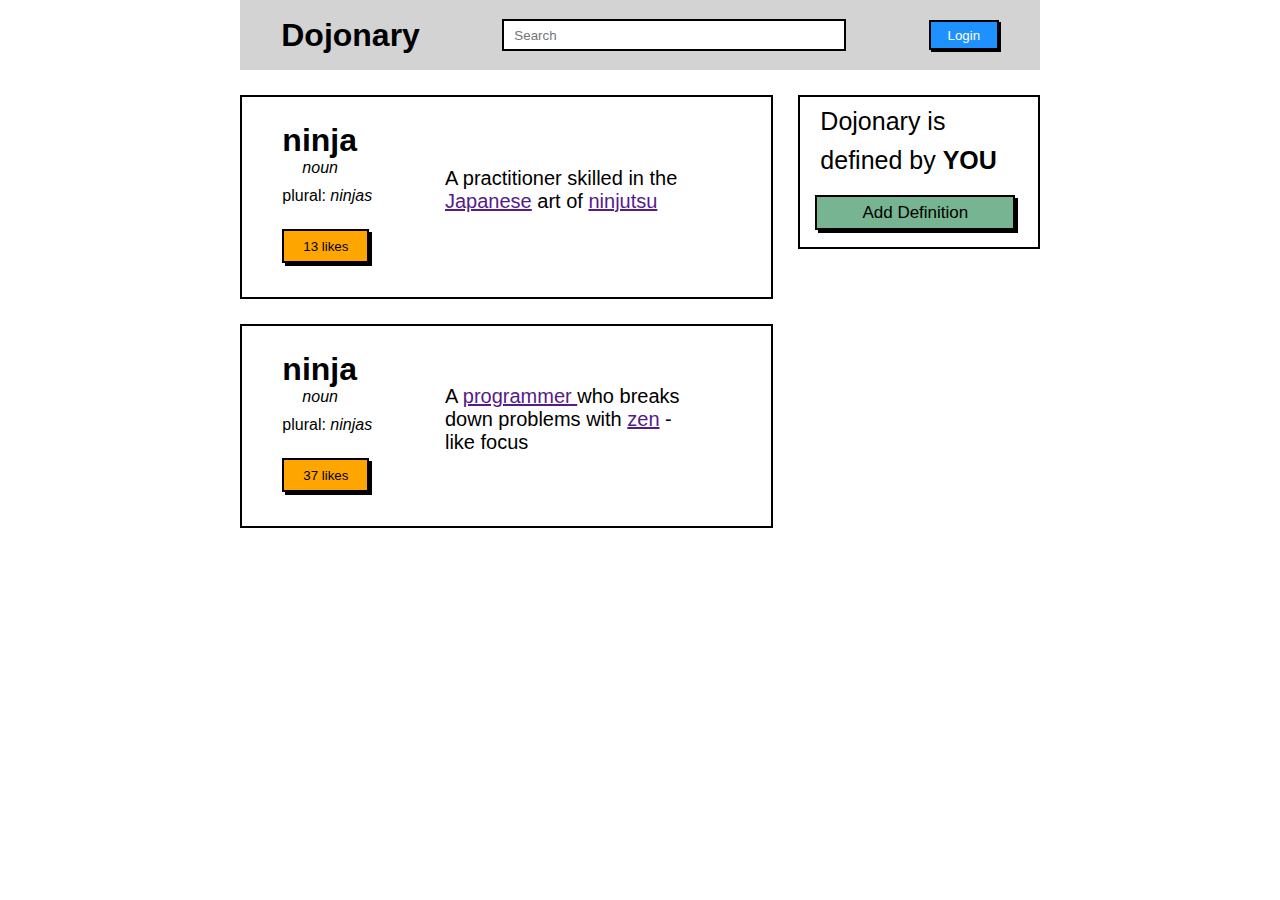
<file: ButtonClicker/index.html>
<!DOCTYPE html>
<html lang="en">

<head>
    <meta charset="UTF-8">
    <meta name="viewport" content="width=device-width, initial-scale=1.0">
    <link rel="stylesheet" href="style.css">
    <title>Button Clicker</title>
</head>
<body>
    <!-- CONTENT -->
    <!-- NAV BAR SECTION  -->
    <div class="nav">
        <div class="flex-container nav-bar">
            <h1>Dojonary</h1>
            <input type="text" placeholder="Search">
            <button type="submit" id="login" onclick="changeToLogout()">Login</button>
        </div>
    </div>

    <!-- MAIN CONTENT: LEFT COLUMN: 2/3 + RIGHT COLUMN: 1/3 -->
    <!-- LEFT COLUMN: 2/3 -->
    <div class="main-content">
        <div class="left-col">
            <div class="left-col-card">
                <div class="card-flex-container">
                    <div class="ninja-pron-like">
                        <h1>ninja</h1>
                        <span>noun</span>
                        <p>plural: <span>ninjas</span></p>
                        <button onclick="alert('This page says Ninja was liked')">13 likes</button>
                    </div>

                    <div class="ninja-description">
                        A practitioner skilled in the <a href="">Japanese</a> art of <a href="">ninjutsu</a>
                    </div>
                </div>
            </div>

            <div class="left-col-card">
                <div class="card-flex-container">
                    <div class="ninja-pron-like">
                        <h1>ninja</h1>
                        <span>noun</span>
                        <p>plural: <span>ninjas</span></p>
                        <button onclick="alert('This page says Ninja was liked')">37 likes</button>
                    </div>

                    <div class="ninja-description">
                        A <a href="">programmer </a> who breaks down problems with <a href=""> zen</a> -like focus
                    </div>
                </div>
            </div>
        </div>



        <!-- RIGHT COLUMN: 1/3 -->
        <!-- ADD NEW DEFINITION WINDOW ON RIGHT COLUNON-->
        <div class="right-col">
            <div class="new-definition">
                <p>Dojonary is</p>
                <p>defined by <span>YOU</span></p>
                <button onclick="removeButton(this)">Add Definition</button>
            </div>
        </div>
    </div>

    <!-- CONNECT JS FILE -->
    <script src="script.js"></script>
</body>
</html>
</file>
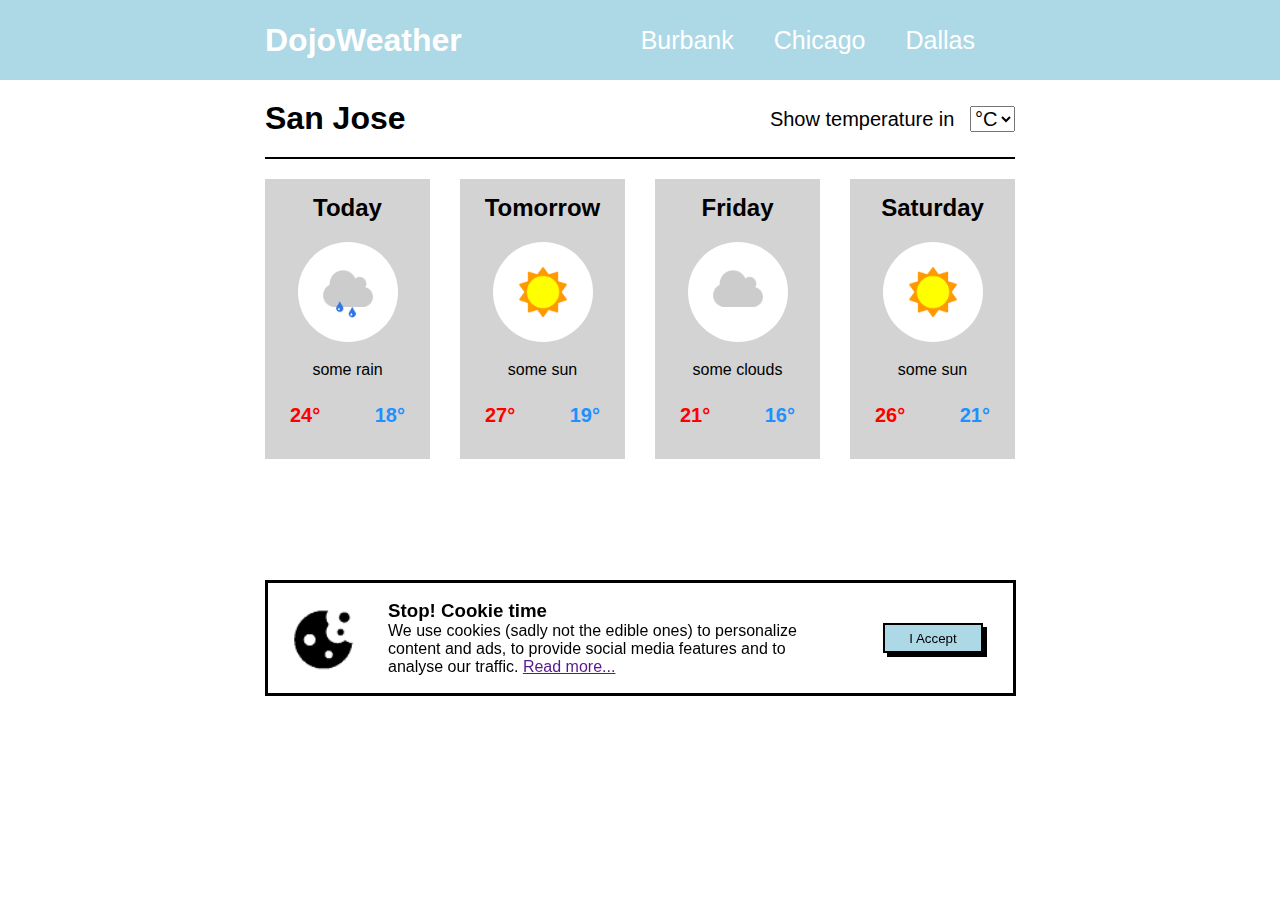
<file: DojoWeather/index.html>
<!DOCTYPE html>
<html lang="en">

<head>
    <meta charset="UTF-8">
    <meta name="viewport" content="width=device-width, initial-scale=1.0">
    <link rel="stylesheet" href="style.css">
    <title>Dojo Weather</title>
</head>

<body>
    <div class="container">
        <!-- NAV BAR -->
        <div class="nav">
            <div class="flex-container">
                <h1>DojoWeather</h1>
                <ul class="nav-links">
                    <li><a href="" onclick="displayAlert()">Burbank</a></li>
                    <li><a href="" onclick="displayAlert()">Chicago</a></li>
                    <li><a href="" onclick="displayAlert()">Dallas</a></li>
                </ul>
            </div>
        </div>

        <!--Main Content-->
        <div class='content-container'>
            <!-- TOP SECTION -->
            <div class="flex-container content-top">
                <h1>San Jose</h1>
                <div class="temperature-select">
                    <span>Show temperature in</span>
                    <select onchange="changeTempType(this)">
                        <option>°C</option>
                        <option>°F</option>
                    </select>
                </div>
            </div>

            <!-- FOUR WEATHER CARD SECTION -->
            <div class="weather-card-container">
                <div class="flex-container">
                    <div class="single-weather-card">
                        <h2>Today</h2>
                        <img src="img/some_rain.png" alt="some rain image">
                        some rain
                        <div class="low-high-temp">
                            <span class="high-temp today-high">24°</span>
                            <span class="low-temp today-low">18°</span>
                        </div>
                    </div>

                    <div class="single-weather-card">
                        <h2>Tomorrow</h2>
                        <img src="img/some_sun.png" alt="some sun image">
                        some sun
                        <div class="low-high-temp">
                            <span class="high-temp tomorrow-high">27°</span>
                            <span class="low-temp tomorrow-low">19°</span>
                        </div>
                    </div>


                    <div class="single-weather-card">
                        <h2>Friday</h2>
                        <img src="img/some_clouds.png" alt="some clouds image">
                        some clouds
                        <div class="low-high-temp">
                            <span class="high-temp friday-high">21°</span>
                            <span class="low-temp friday-low">16°</span>
                        </div>
                    </div>

                    <div class="single-weather-card last">
                        <h2>Saturday</h2>
                        <img src="img/some_sun.png" alt="some sun image">
                        some sun
                        <div class="low-high-temp">
                            <span class="high-temp saturday-high">26°</span>
                            <span class="low-temp saturday-low">21°</span>
                        </div>
                    </div>
                </div>
            </div>

            <!-- COOKIE SECTION -->
            <div class="flex-container cookie-container">
                <img src="img/cookie.png" alt="cookie image">
                <div class="cookie-description">    
                    <h3>Stop! Cookie time</h3>
                    <p>We use cookies (sadly not the edible ones) to personalize content and ads,
                        to provide social media features and to analyse our traffic. <a href="">Read more...</a>
                    </p>
                </div>
                <button onclick="dismissCookie()">I Accept</button>
            </div>
        </div>
    </div>

    <!-- CONNECT JS -->
    <script src="script.js"></script>
</body>

</html>
</file>
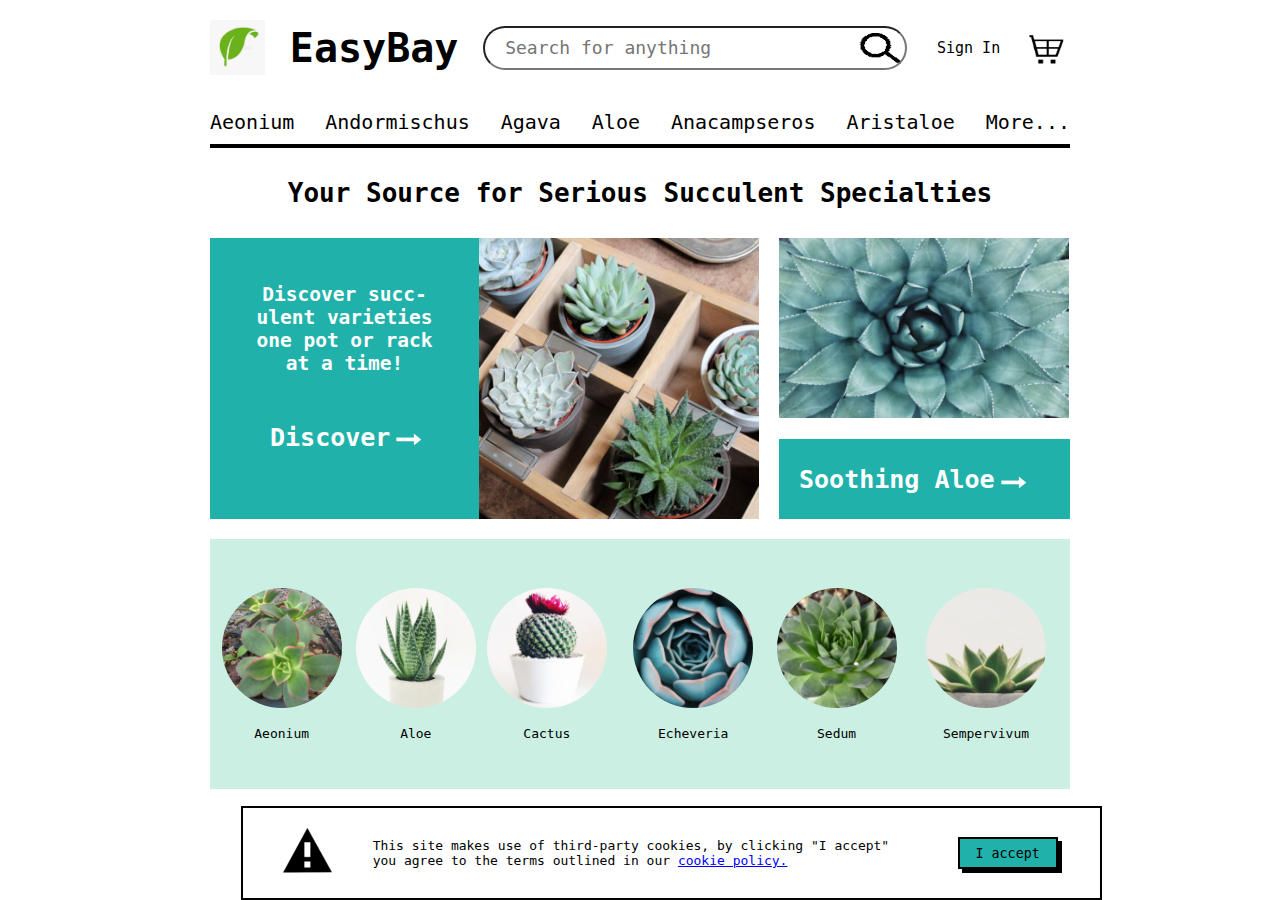
<file: easyBay-RY/index.html>
<!DOCTYPE html>
<html lang="en">

<head>
    <meta charset="UTF-8">
    <meta name="viewport" content="width=device-width, initial-scale=1.0">
    <link rel="stylesheet" href="style.css">
    <title>Succulent Shop</title>
</head>

<body>
    <!--  NAV BAR SECTION: nav-bar AND nav-links -->
    <div class="nav-bar">
        <div class="nav-container">
            <img src="img/leaf1.png" alt="leaf icon" class="leaf-icon">
            <h1>EasyBay</h1>
            <div class="search-bar">
                <input type="text" placeholder="Search for anything">
                <img src="img/search-dark.png" alt="search icon" class="search-icon">
            </div>
            <button>Sign In</button>
            <img src="img/cart-dark.png" alt="shopping cart icon" onclick="displayMessage()" class="shopping-car-icon">
        </div>
    </div>

    <ul class="nav-links">
        <li><a href="">Aeonium</a></li>
        <li><a href="">Andormischus</a></li>
        <li><a href="">Agava</a></li>
        <li><a href="">Aloe</a></li>
        <li><a href="">Anacampseros</a></li>
        <li><a href="">Aristaloe</a></li>
        <li><a href="">More...</a></li>
    </ul>

    <!-- MAIN CONTENT  -->
    <div class="main-content">
        <h1>Your Source for Serious Succulent Specialties</h1>

        <!-- discover-section, succulents-section, aloe-section -->
        <div class="flex-container">
            <div class="discover-descrip">
                <h2>Discover succ-ulent varieties one pot or rack at a time!</h2>
                <span class="arrow-flex discover-sec">
                    Discover
                    <img src="img/arrow-light.png" alt="left-arrow icon" class="discover-arrow">
                </span>
            </div>
            <img src="img/succulents-1.jpg" alt="succulents image" onmouseover="changeImage(this)" onmouseleave="changeBackImg(this)" class="succulents">
            <div class="aloe-section">
                <img src="img/aloe-m.jpg" alt="aloe image" class="aloe-image">
                <span class="arrow-flex aloe-text">
                    Soothing Aloe
                    <img src="img/arrow-light.png" alt="left-arrow icon" class="aloe-arrow">
                </span>
            </div>
        </div>

        <!-- SIX PLANTS SECTION -->
        <div class="flex-container plant-shows">
            <span>
                <img src="img/aeonium-s.jpg" alt="aeonium image"> Aeonium
            </span>

            <span>
                <img src="img/aloe-s.jpg" alt="aloe image"> Aloe
            </span>

            <span>
                <img src="img/cactus-s.jpg" alt="cactus image"> Cactus
            </span>

            <span>
                <img src="img/echeveria-s.jpg" alt="echeveria image"> Echeveria
            </span>

            <span>
                <img src="img/sedum-s.jpg" alt="sedum image"> Sedum
            </span>

            <span>
                <img src="img/sempervivum-s.jpg" alt="sempervivum image"> Sempervivum
            </span>
        </div>


        <!-- COOKIE SECTION -->
        <div class="cookie-container">
            <img src="img/alert-dark.png" alt="cookie alert image">
            <div class="cookie-description">
                <p>This site makes use of third-party cookies, by clicking "I accept" you agree to the terms
                    outlined in our <a href="" class="cookie-link">cookie policy.</a>
                </p>
            </div>
            <button onclick="dismissCookie()">I accept</button>
        </div>
    </div>

    <!-- CONNECT JS -->
    <script src="script.js"></script>
</body>
</html>
</file>
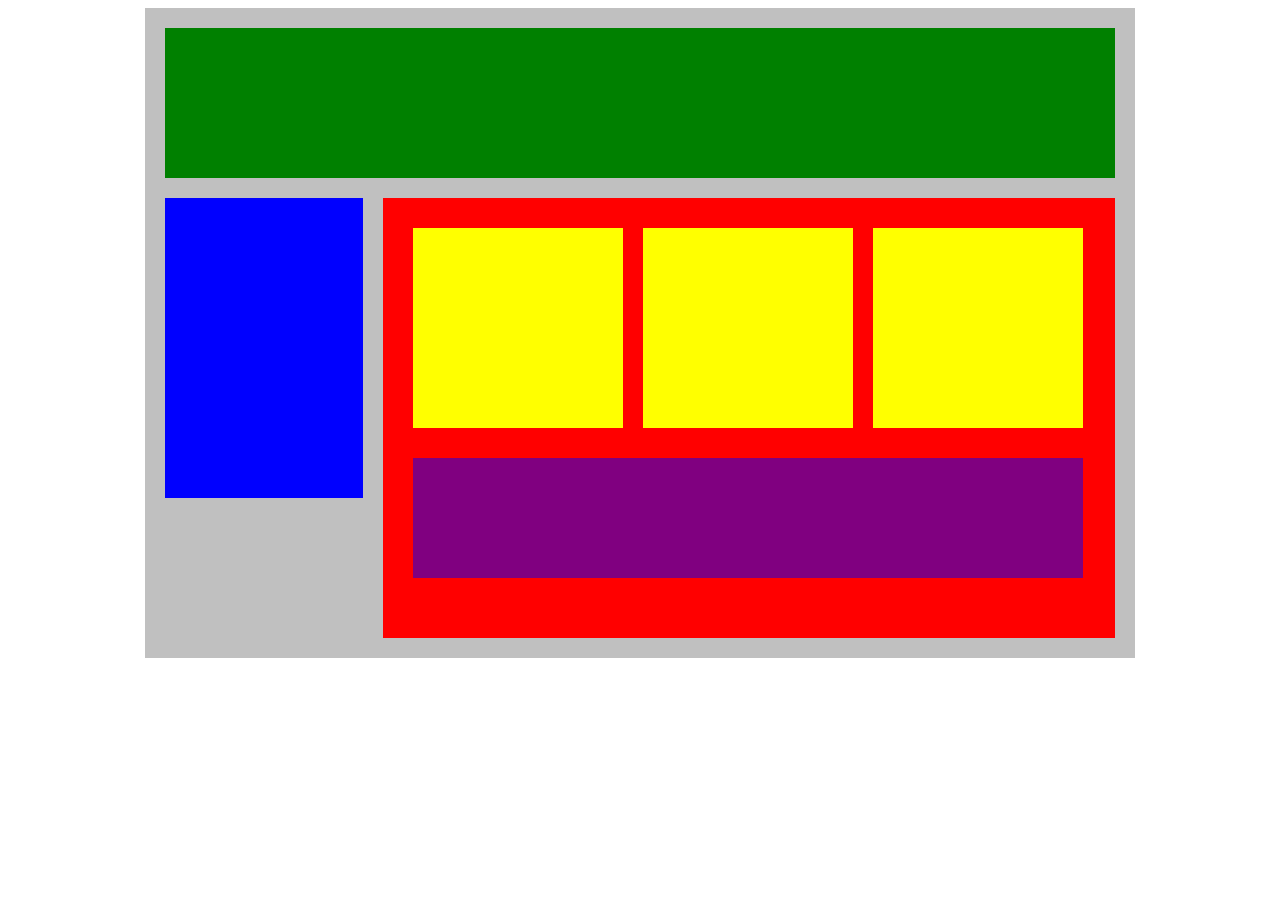
<file: FlexBlocks/index.html>
<!DOCTYPE html>
<html lang="en">
<head>
    <title>Position Practice</title>
    <link rel="stylesheet" type="text/css" href="style.css">
</head>
<body>
    <div class="container">
        <div class="top-nav"></div>
        <div class="row">
            <div class="side-nav"></div>
            <div class="main">
                <div class="row">
                    <div class="sub-content"></div>
                    <div class="sub-content"></div>
                    <div class="sub-content"></div>
                </div>
                <div id="advertisement"></div>
            </div>
        </div>
    </div>
</body>
</html>
</file>
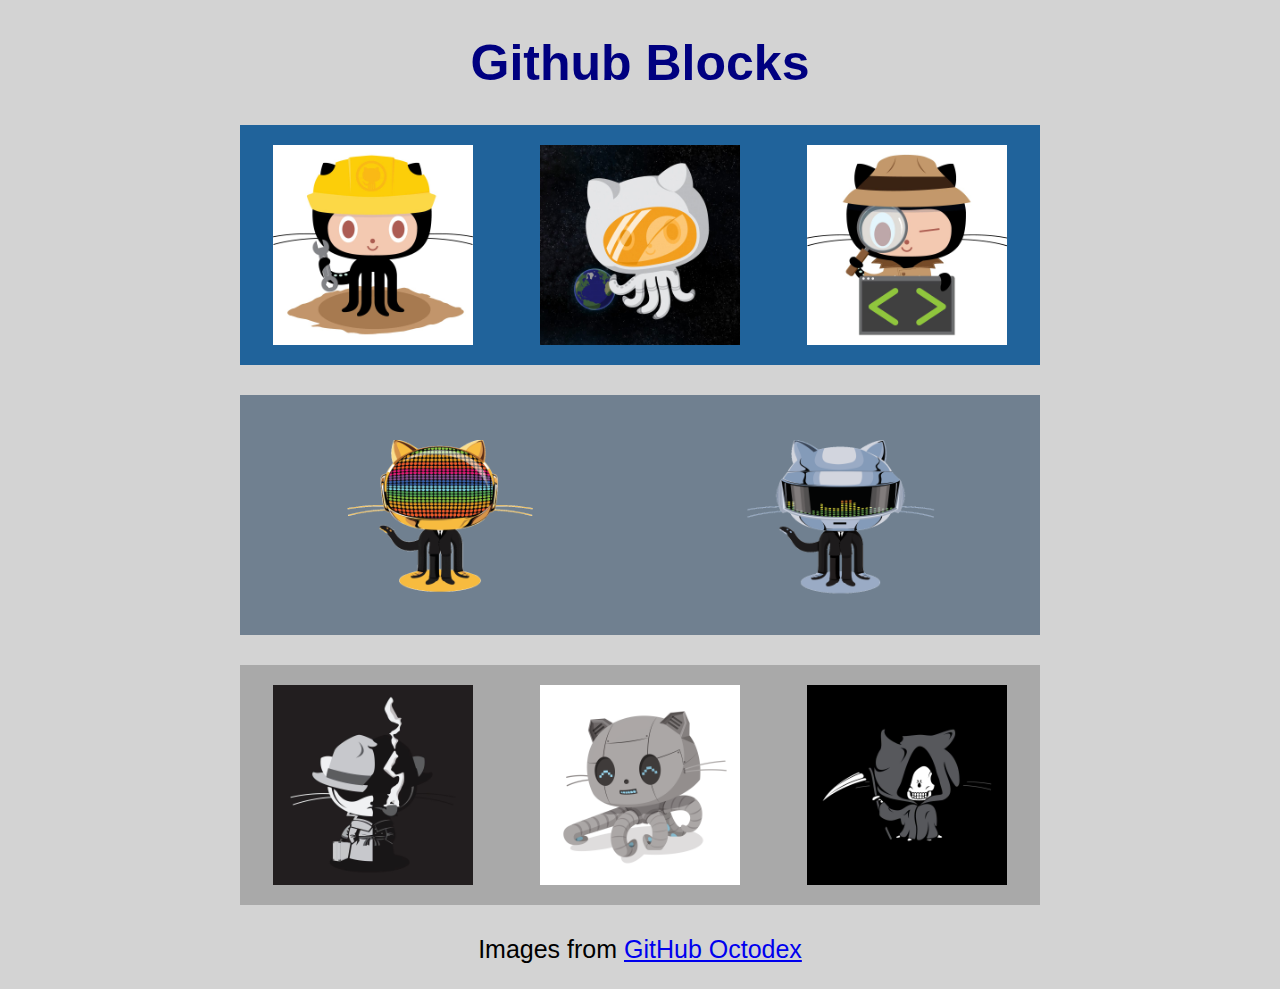
<file: githubBlocks/index.html>
<!DOCTYPE html>
<html lang="en">
<head>
    <meta charset="UTF-8">
    <meta name="viewport" content="width=device-width, initial-scale=1.0">
    <link rel="stylesheet" href="style.css">
    <title>Github Blocks</title>
</head>
<body>
    <h1>Github Blocks</h1>
    <div class="container">
        <div class="first row">
            <img src="img/constructocat2.jpeg" alt="constructocat picture">
            <img src="img/octonaut.jpeg" alt="octonaut picture">
            <img src="img/inspectocat.jpeg" alt="inspectocat picture">
        </div>

        <div class="second row">
            <img src="img/daftpunktocat-guy.gif" alt="daftpunktocat-guy picture">
            <img src="img/daftpunktocat-thomas.gif" alt="daftpunktocat-thomas picture">
        </div>

        <div class="third row">
            <img src="img/privateinvestocat.jpeg" alt="privateinvestocat picture">
            <img src="img/Robotocat.png" alt="Roboto cat picture">
            <img src="img/grim-repo.jpeg" alt="grim-repo picture">
        </div>
        <p class="source">Images from <a href="https://octodex.github.com/">GitHub Octodex</a></p>
    </div>

</body>
</html>
</file>
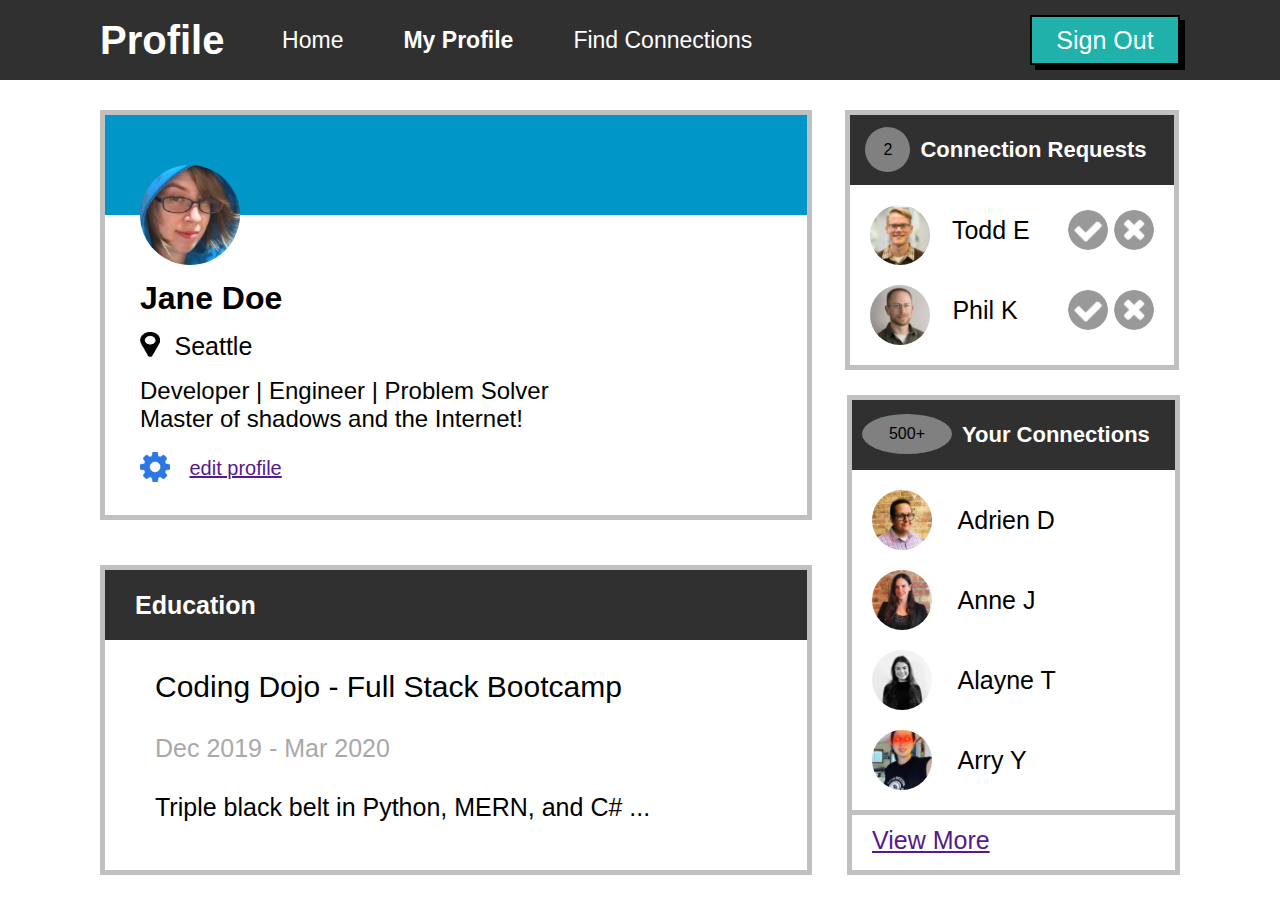
<file: profilePage/index.html>
<!DOCTYPE html>
<html lang="en">

<head>
    <meta charset="UTF-8">
    <meta name="viewport" content="width=device-width, initial-scale=1.0">
    <link rel="stylesheet" href="style.css">
    <title>Profile Page</title>
</head>

<body>
    <!-- NAV BAR SECTION -->
    <div class="nav">
        <div class="nav-container">
            <h1>Profile</h1>
            <ul class="nav-links">
                <li><a href="">Home</a></li>
                <li><a href="" class="active">My Profile</a></li>
                <li><a href="">Find Connections</a></li>
            </ul>
            <button class="btn">Sign Out</button>
        </div>
    </div>

    <!-- Content-Container includes four sections:
        [user-card, connection-request, user-education, connection-list] -->
    <div class="content-container">
        <!-- USER CARD SECTION -->
        <div class="user-card">
            <div class="top-portion"></div>
            <img src="images/jane-m.jpg" alt="user picture" class="userImg">
            <h1>Jane Doe</h1>
            <img src="icons/map-marker.png" alt="map marker icon" class="mapIcon">
            <p>Seattle</p>
            <div class="description-content">
                <p>Developer | Engineer | Problem Solver</p>
                <p>Master of shadows and the Internet!</p>
            </div>
            <img src="icons/gear.png" alt="gear icon" class="gearImg">
            <a href="">edit profile</a>
        </div>

        <!-- CONNECTION REQUEST SECTION -->
        <div class="connection-request">
            <p>2</p>
            <h3>Connection Requests</h3>
            <div class="requests">
                <div class="single-request">
                    <span>
                        <img src="images/todd-s.jpg" alt="todd img" class="request-img">
                        Todd E
                    </span>
                    <span>
                        <img src="icons/accept-circle.png" alt="accept icon" class="circle-img">
                        <img src="icons/close-circle.png" alt="close icon" class="circle-img">
                    </span>
                </div>

                <div class="single-request">
                    <span>
                        <img src="images/phil-s.jpg" alt="phil img" class="request-img">
                        Phil K
                    </span>
                    <span>
                        <img src="icons/accept-circle.png" alt="accept icon" class="circle-img">
                        <img src="icons/close-circle.png" alt="close icon" class="circle-img">
                    </span>

                </div>
            </div>
        </div>

        <!-- EDUCATION SECTION -->
        <div class="user-education">
            <h3>Education</h3>
            <div class="education-content">
                <p class="education-institution">Coding Dojo - Full Stack Bootcamp </p>
                <p class="education-period">Dec 2019 - Mar 2020</p>
                <p class="education-achievement">Triple black belt in Python, MERN, and C# ...</p>
            </div>
        </div>

        <!-- CONNECTION LIST SECTION -->
        <div class="connection-list">
            <p>500+</p>
            <h3>Your Connections</h3>
            <div class="connections">
                <div class="single-connection">
                    <img src="images/adrien-s.jpg" alt="Adrien img"> Adrien D
                </div>
                <div class="single-connection">
                    <img src="images/anne-s.jpg" alt="Anne img"> Anne J

                </div>
                <div class="single-connection">
                    <img src="images/alayne-s.jpg" alt="Alayne img"> Alayne T
                </div>
                <div class="single-connection">
                    <img src="images/arry-s.jpg" alt="arry img"> Arry Y
                </div>
            </div>
            <div class="seperator"></div>
            <a href="">View More</a>
        </div>
    </div>
</body>

</html>
</file>
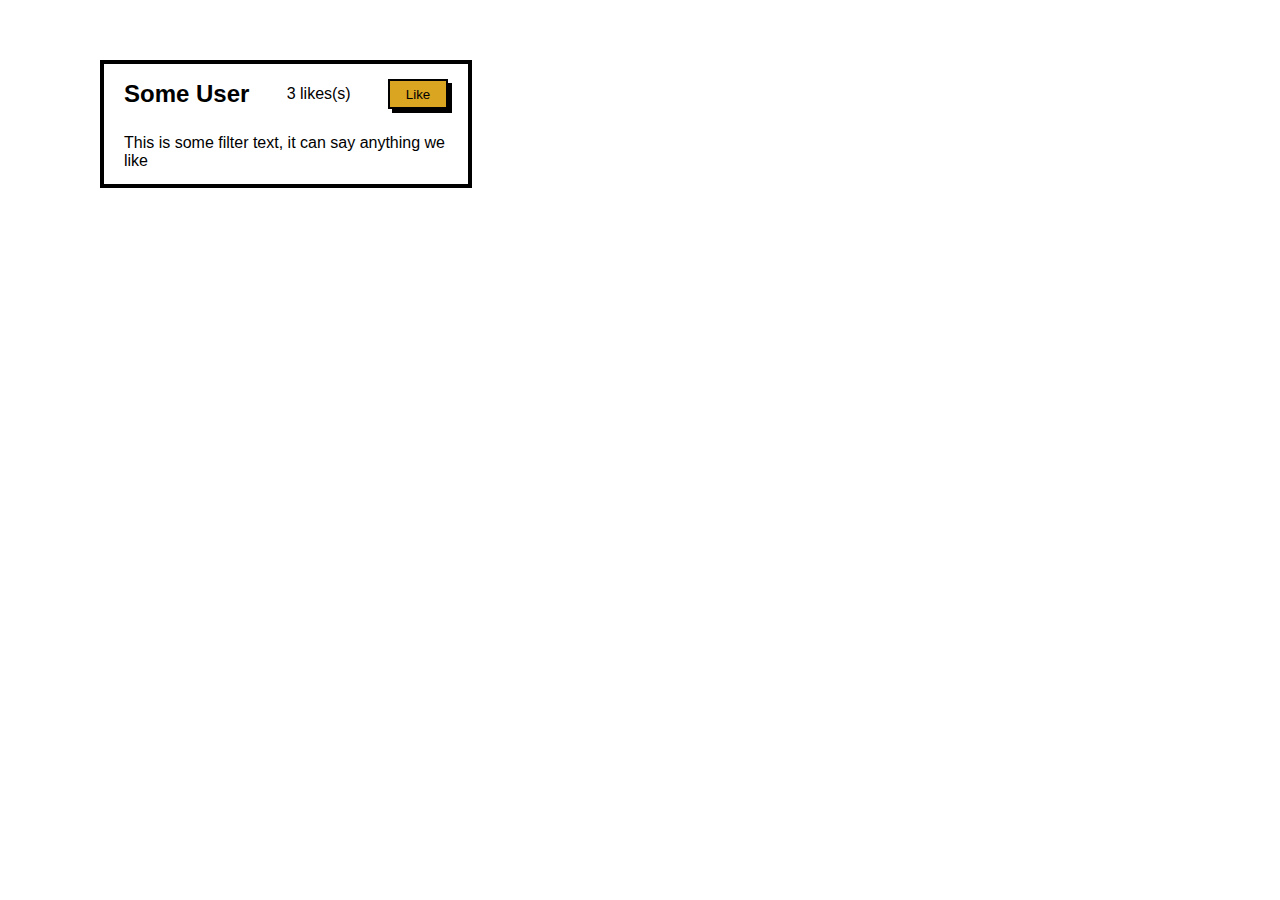
<file: Likes/likesPart1/index.html>
<!DOCTYPE html>
<html lang="en">
<head>
    <meta charset="UTF-8">
    <meta name="viewport" content="width=device-width, initial-scale=1.0">
    <link rel="stylesheet" href="style.css">
    <title>Likes</title>
</head>
<body>
    <!-- Part 1 -->
    <div class="container">
        <div class="row">
            <h2>Some User</h2>
            <p id="like-text">3 likes(s)</p>
            <button onclick="increaseLikeNum()">Like</button>
        </div>
        <p>This is some filter text, it can say anything we like</p>
    </div>
    <!-- JS CONNECTED -->   
    <script src="script.js"></script>
</body>
</html>
</file>
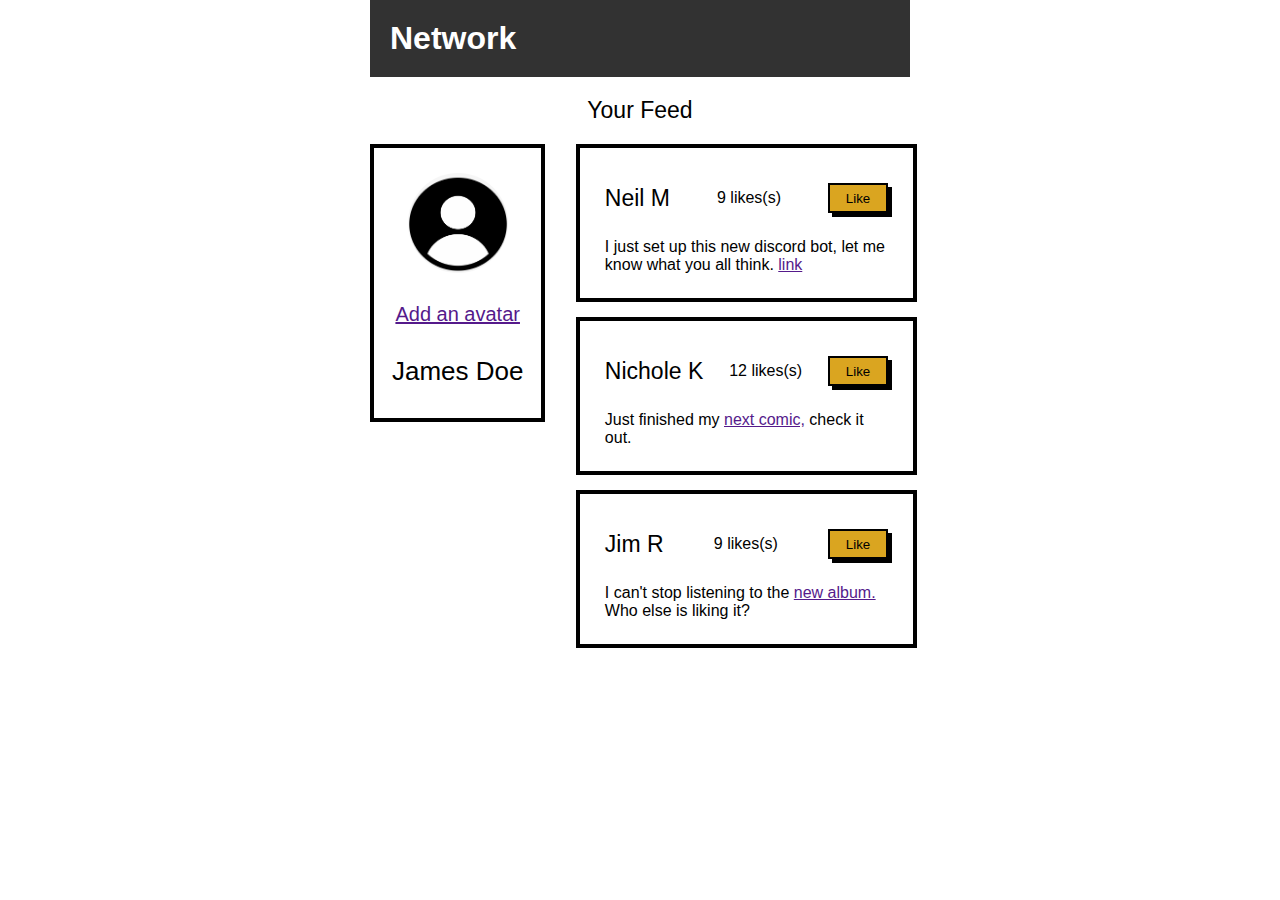
<file: Likes/likesPart2/index.html>
<!DOCTYPE html>
<html lang="en">
<head>
    <meta charset="UTF-8">
    <meta name="viewport" content="width=device-width, initial-scale=1.0">
    <link rel="stylesheet" href="style.css">
    <title>Likes</title>
</head>
<body>
    <div class="container">
        <!-- top portion -->
        <h1 class="top-portion">Network</h1>

        <!-- content top -->
        <p>Your Feed</p>

        <!-- content in left column -->
        <div class="left-col">
            <img src="userIcon.png" alt="user profile img">
            <a href="">Add an avatar</a>
            <p>James Doe</p>
        </div>

        <!-- content in right column -->
        <div class="right-col">
            <div class="post-card">
                <div class="row">
                    <span>Neil M</span>
                    <p id="Neil-like-text">9 likes(s)</p>
                    <button onclick="increaseNeilLike()">Like</button>
                </div>
                <p>I just set up this new discord bot, let me know what you all think. <a href="">link</a></p>
            </div>

            <div class="post-card">
                <div class="row">
                    <span>Nichole K</span>
                    <p id="Nichole-like-text">12 likes(s)</p>
                    <button onclick="increaseLikeNichole()">Like</button>
                </div>
                <p>Just finished my <a href="">next comic,</a> check it out.</p>
            </div>

            <div class="post-card">
                <div class="row">
                    <span>Jim R</span>
                    <p id="Jim-like-text">9 likes(s)</p>
                    <button onclick="increaseJimLike()">Like</button>
                </div>
                <p>I can't stop listening to the <a href="">new album.</a> Who else is liking it?</p>
            </div>
        </div>
    </div>

    <script src="script.js"></script>
</body>
</html>
</file>
<file: ButtonClicker/style.css>
*{
    margin: 0;
    padding: 0;
    font-family: 'Segoe UI', Tahoma, Geneva, Verdana, sans-serif;
}

/* NAV BAR SECTION */
.nav,
.nav-bar,
.main-content{
    width: 800px;
    margin: 0 auto;
}

.nav{
    height: 70px;
    background-color: lightgrey;
    line-height: 50px;
}


.nav,
.flex-container,
.card-flex-container{
    display: flex;
    align-items: center;
    justify-content: space-around;
}

.main-content{
    display: flex;
    align-items: top;
}


/* search bar */
.nav-bar > input{
    width: 320px;
    height: 28px;
    border: 2px solid black;
    padding: 0px 10px;
}

/* Login button */
.nav-bar > button{
    width: 70px;
    height: 30px;
    background-color: dodgerblue;
    color: white;
    border: 2px solid black;
    box-shadow: 2px 2px black;
}

/* ----------------------------------- */
/* MAIN CONTENT */
.left-col{
    flex: 2;
}

.right-col{
    flex: 1;
}

.main-content{
    margin-top: 25px;
}
/* ----------------------------------- */
/* LEFT COLUMN CONTENTS */
.left-col-card{
    height: 200px;
    border: 2px solid black;
    margin-bottom: 25px;
}

/* card left section */
.ninja-pron-like{
    margin: 25px 25px 0px 0px;
}

.ninja-pron-like > span{
    font-style: italic;
    margin-left: 20px;
}

/* noun */
.ninja-pron-like > p > span{
    font-style: italic;
}

.ninja-pron-like > p{
    margin: 10px 10px 8px 0px;
}

/* Like button */
.ninja-pron-like > button{
    width: 87px;
    height: 34px;
    background-color: orange;
    border: 2px solid black;
    box-shadow: 3px 3px black;
    margin: 16px 20px 20px 0px;
}

/* card right section */
.ninja-description{
    width: 236px;
    font-size: 20px;
    position: relative;
    left: -50px;
}

/* ----------------------------------- */
/* RIGHT COLUMN CONTENTS */
/* ADD NEW DEFINITION WINDOW ON RIGHT COLUNON */
.new-definition{
    height: 150px;
    border: 2px solid black;
    margin-left: 25px;
    text-align: left;
}

/* Dojonary is defined by You */
.new-definition > p{
    vertical-align: top;
    font-size: 25px;
    margin-left: 20px;
    margin-top: 10px;
}

/* You: bold */
.new-definition > p > span {
    font-weight: bold;
}

.new-definition> button{
    width: 200px;
    height: 35px;
    margin: 20px 15px;
    background-color: rgb(119, 180, 145);
    border: 2px solid black;
    box-shadow: 3px 3px black;
    font-size: 17px;
}
</file>
<file: DojoWeather/style.css>
* {
    margin: 0px;
    padding: 0px;
    font-family: 'Segoe UI', Tahoma, Geneva, Verdana, sans-serif;
}

.flex-container{
    width: 750px;
    margin: 0 auto;
}

.nav{
    height: 80px;
    background-color: lightblue;
    color: white;
}

.nav,
.nav-links,
.flex-container,
.low-high-temp{
    display: flex;
    align-items: center;
    justify-content: space-between;
}

.nav-links{
    margin: 20px;
    list-style-type: none;
}

.nav-links a {
    color: white;
    text-decoration: none;
    margin: 20px;
    font-size: 25px;
}

/* ------------------------------------ */
/* TOP SECTION */
.temperature-select{
    font-size: 20px;
}

.temperature-select > select{
    font-size: 20px;
    margin-left: 10px;
}

/* draw seperator line*/
.content-top{
    padding-top: 20px;
    padding-bottom: 20px;
    border-bottom: 2px solid black;
}

/* ------------------------------------ */
/* FOUR WEATHER CARD SECTION */

/* LET ITEMS INSIDE THIS CONTAINER STAY CENTER */
.weather-card-container{
    text-align: center;
    margin-top: 20px;
}


.single-weather-card{
    width: 22%;
    height: 280px;
    background-color: lightgray;
    margin-right: 25px;
}

/* Weather image */
.single-weather-card > img{
    width: 100px;
    height: 100px;
    margin: 20px 20px 15px 20px;       
    /* display: block;
    margin-left: auto;
    margin-right: auto; */
    border-radius: 50%;
}

.last{
    margin-right: 0px;
}

/* position date: today, friday */
.single-weather-card > h2{
    margin-top: 15px;
}

/* postion low-temp and high-temp */
.low-high-temp > span{
    margin: 25px;
    font-size: 20px;
}

.high-temp{
    font-weight: bold;
    color: red;
}
.low-temp{
    font-weight: bold;
    color: dodgerblue;
}

/* ------------------------------------ */
/*  COOKIE SECTION*/
.cookie-container{
    width: 745px;
    border: 3px solid black;
    position:fixed;
    top:50%;
    left:50%;
    margin-top: 130px;
    margin-left: -375px;
}

/* cookie image */
.cookie-container > img{
    width: 80px;
    height: 80px;
    padding: 15px 0px 15px 15px;
}

/* description positon to left */
.cookie-description{
    margin-left: -20px;
}

.cookie-description > p{
    width: 450px;
}

.cookie-container > button{
    width: 100px;
    height: 30px;
    margin-right: 30px;
    background-color: lightblue;
    box-shadow: 4px 4px black;
    border: 2px solid black;
}
</file>
<file: FlexBlocks/style.css>
.container{
    width: 950px;
    background-color: silver;
    margin: 0px auto;
    padding: 20px;
    
}
.top-nav {
    height: 150px;
    background-color: green;
    margin-bottom: 20px;
}
.side-nav {
    height: 300px;
    width: 200px;
    margin-right: 20px;
    background-color: blue;
    /* padding-top: 136px; */
}
.main {
    height: 400px;
    width: 700px;
    padding: 20px;
    background-color: red;
}
.sub-content {
    height: 200px;
    width: 210px;
    margin: 10px;
    background-color: yellow;
}
#advertisement {
    height: 120px;
    width: 660px;
    margin: 10px;
    margin-top: 20px;
    padding: 0px 10px 0px 0px;
    background-color: purple;
}

.row{
    display: flex;
    align-items: top;
}
</file>
<file: githubBlocks/style.css>
body{
    background-color: lightgray;
}

.container{
    margin: 0px auto;
    width: 800px;
}

h1{
    text-align: center;
    font-size: 50px;
    font-family: 'Gill Sans', 'Gill Sans MT', Calibri, 'Trebuchet MS', sans-serif;
    color: navy;   
}

.first{
    width: 800px;
    background-color: #20639b;
    margin-bottom: 30px;
}

.second{
    width: 800px; 
    background-color: slategray;
    margin-bottom: 30px;
}

.third{
    width: 800px;
    background-color: darkgrey;
    margin-bottom: 30px;
}

.row{
    display: flex;
    justify-content: space-around;
}

img{
    width: 200px;
    height: 200px;
    padding: 20px;
}

.source{
    font-size: 25px;
    font-family: 'Gill Sans', 'Gill Sans MT', Calibri, 'Trebuchet MS', sans-serif;
    text-align: center;
}
</file>
<file: profilePage/style.css>
*{
    margin: 0px;
    padding: 0px;
    font-family:'Segoe UI', Tahoma, Geneva, Verdana, sans-serif;
    vertical-align: top;
}

/* ----------------------------------------- */
/* NAV BAR SECTION*/
.nav-container{
    width: 1080px;
    margin: 0 auto;
}

.nav,
.nav-container,
.nav-links{
    display: flex;
    align-items: center;
    justify-content: space-between;
}

.nav{
    background-color:#303030;
    color: white;
    font-size: 20px;   
    height: 80px;;
}

/* design Home, Profile and Find Connections*/
.nav-links > li > a{
    color: white;
    margin: 30px;
    font-size: 23px;
    text-decoration: none;
}

/* bold my profile*/
.active{
    font-weight: bold;
}

/* Sign Out button*/
.btn{
    color: white;
    background-color: lightseagreen;
    width: 150px;
    height: 50px;
    font-size: 25px;
    border: 2px black solid;
    box-shadow: 5px 5px black;
}

/* move section (Home, Profile and Find Connections) to left*/
.nav-links {
    position: relative;
    right: 110px;
}

/* clear dot in <li> */
li {
    list-style-type: none;
}

.content-container{
    width: 1080px;
    margin: 0px auto;
    padding: 30px;
}
/* ----------------------------------------- */
/* USER CARD SECTION */ 
.user-card{
    display: inline-block;
    width: 65%;
    height: 400px;
    border: 5px solid silver;
}

/* blue*/
.top-portion{
    height: 100px; 
    background-color: #0096c7;
}

/* Jane Doe picture*/
.userImg{
    width: 100px;
    height: 100px;
    margin: -50px 0px 10px 35px;
    border-radius: 50%; 
}

/* Jane Doe */
.user-card > h1{
    margin: 5px 0px 15px 35px;
}

.mapIcon {  
    width: 20px;
    height: 25px;
    margin: 0px 10px 0px 35px;
}

/* Seattle */
.user-card > p{
    width: 50px;
    height: 25px;
    display: inline-block;
    font-size: 25px;
}

/* job title, skills */
.description-content{
    width: 500px;
    height: 60px;
    margin: 20px 0px 5px 35px;
    font-size: 24px;
}

.gearImg {
    width: 30px;
    height: 30px;
    margin: 10px 10px 0px 35px;
}

.user-card > a{
    font-size: 20px;
    margin: 15px 10px 0px 5px;
    display: inline-block;
}

/* ----------------------------------------- */
/* CONNECTION REQUEST SECTION */ 
.connection-request {
    width: 30%;
    height: 250px;
    margin-left: 29px;
    display: inline-block;
    border: 5px solid silver;
}

/* 2 connection request */
.connection-request > p{
    float: left;
    background-color: grey;
    border-radius: 50%;
    width: 45px;
    height: 45px;
    line-height: 45px;
    text-align: center;
    margin: 12px 10px 5px 15px;
}

/* Connection Requests header */
.connection-request > h3{
    height: 70px; 
    background-color: #303030;
    color: white;
    font-size: 22px;
    text-align: left;
    line-height: 70px;
}

.single-request{
    margin: 20px;
    font-size: 25px;
    line-height: 50px;
    display: flex;
    align-items: center;
    justify-content: space-between;
}

/* Todd/ Phil img*/
.request-img{
    width: 60px;
    height: 60px; 
    margin-right: 15px;
    border-radius: 50%; 
}

.circle-img{
    width: 40px;
    height: 40px;
    border-radius: 50%;       
}
/* ----------------------------------------- */
/* EDUCATION SECTION */ 
.user-education{
    margin-top: 45px;
    display: inline-block;
    width: 65%;
    height: 300px;
    border: 5px solid silver;
}

.user-education > h3{
    height: 70px; 
    line-height: 70px;
    background-color: #303030;
    color: white;
    font-size: 25px;
    text-align: left;
    padding-left: 30px;
}

.education-content{
    margin: 20px;
}

.education-institution{
    font-size: 30px;
    margin: 30px;
}

.education-period{
    font-size: 25px;
    margin: 30px;
    color: darkgray;
}

.education-achievement{
    font-size: 25px;
    margin: 30px;
}

/* ----------------------------------------- */
/* CONNECTION LIST SECTION */ 
.connection-list {
    width: 323px;
    height: 470px;
    display: inline-block;
    margin: 0px 35px;
    border: 5px solid silver;
    text-align: left;
    position: absolute;
    top: 395px;
}

/* 500+ connections */
.connection-list > p{
    float: left;
    width: 90px;
    height: 40px;
    margin: 14px 10px 5px 10px;
    background-color: grey;
    border-radius: 60%;
    text-align: center;
    line-height: 40px;
}

/* Your connections header */
.connection-list > h3{
    font-size: 22px;
    height: 70px; 
    line-height: 70px;
    background-color: #303030;
    color: white;
    padding-left: 30px;
}

.connections{
    font-size: 25px;
}

.single-connection{
    margin: 20px;
    height: 60px;
    line-height: 60px;
}

/* like Adrien, Anne, Alayne etc*/
.single-connection > img{
    width: 60px;
    height: 60px;
    margin-right: 20px;
    border-radius: 50%; 
    
}

/* Seperator line */
.seperator{
    height: 1px;
    margin-bottom: 10px;
    border-top: 5px solid silver;
}

/* View More link */
.connection-list > a{
    padding: 20px;
    font-size: 25px;
}
</file>
<file: Likes/likesPart1/style.css>
*{
    margin: 0px;
    padding: 0px;
    font-family: 'Segoe UI', Tahoma, Geneva, Verdana, sans-serif;
}
.container{
    border: 4px solid black;
    width: 324px;
    height: 100px;
    margin: 60px 100px;
    padding: 10px 20px;
}

/* first row: some User, 3 likes and Like button */
.row{
    display: flex;
    align-items: center;
    justify-content: space-between;
    margin-top: 5px;
}

/* Like button styling */
.row > button{
    width: 60px;
    height: 30px;
    box-shadow: 4px 4px black;
    background-color: goldenrod;
    border: 2px solid black;
}

/* text under first row */
.container > p{
    margin-top: 25px;
}
</file>
<file: Likes/likesPart2/style.css>
* {
    margin: 0px;
    padding: 0px;
    font-family: 'Segoe UI', Tahoma, Geneva, Verdana, sans-serif;
    vertical-align: top;
}

/* keep space in left-right sides for whole container*/
.container{
    margin: 0px 370px;
}

/* Network */
.top-portion{
    background-color: #323232;
    color: white;
    padding: 20px;
}

/* Your Feed (content top) */
.container > p{
    text-align: center;
    padding: 20px;
    font-size: 23px;
}

/* ----------------------------------------- */
/* LEFT COLUMN SECTION */

.left-col{
    /* width: 180px; */
    width: 31%;
    height: 270px;
    border: 4px solid black;
    text-align: center;
    display: inline-block;
}

/* keep USER IMG center in left col section*/
.left-col > img{
    display: block;
    width: 100px;
    height: 100px;
    margin-top: 25px;
    margin-left: auto;
    margin-right: auto;
    border-radius: 50%;
}

/* add an avatar Link */
.left-col > a{
    display: block;
    font-size: 20px;
    margin: 30px 0px;
}
.left-col > p{
    font-size: 26px;
}


/* ----------------------------------------- */
/* RIGHT COLUMN SECTION */

.right-col{
    display: inline-block;
    width: 57%;
    height: 520px;
    text-align: center;
    margin-left: 26px;
}

.post-card{
    border: 4px solid black;
    /* text-align: center; */
    width: 92%;
    height: 90px;
    margin-bottom: 15px;
    padding: 30px 25px;
}

/* first row: User, 9 likes and Like button */
.row{
    display: flex;
    align-items: center;
    justify-content: space-between;
    margin-top: 5px;
}

.row > span{
    font-size: 23px;
}

.post-card > p{
    text-align: left;
    margin-top: 25px;
}

/* Like button styling */
.row > button{
    width: 60px;
    height: 30px;
    box-shadow: 4px 4px black;
    background-color: goldenrod;
    border: 2px solid black;
}
</file>
<file: easyBay-RY/style.css>
/* RESET */
* {
    margin: 0;
    padding: 0;
    font-family: monospace;
}

/* ---------------------- */
/* NAV BAR SECTION */
/* ---------------------- */
.nav-container,
.search-bar,
.nav-links,
.flex-container,
.cookie-container{
    display: flex;
}

.nav-container,
.nav-links,
.flex-container {
    margin: 0 auto;
    width: 860px;
}

.nav-container,
.nav-links{
    align-items: center;
    justify-content: space-between;
}

.leaf-icon{
    width: 55px;
    height: 55px;
}

.search-icon,
.shopping-car-icon {
    width: 45px;
    height: 36px;
}

.nav-bar{
    height: 90px;
    margin-top: 20px;
}

.nav-container > h1{
    font-size: 40px;
}

/* Search bar */
.search-bar > input{
    width: 400px;
    height: 40px;
    border-radius: 10px;
    font-size: 18px;
    padding-left: 20px;
    border-radius: 30px;
}

.search-bar img{
    position: relative;
    left: -50px;
    top: 4px;
}

/* Sign in */
.nav-container button{
    border: none;
    font-size: 15px;
    height: 40px;
    background-color: white;
    margin-left: -40px;
}

.nav-links{
    border-bottom: 4px solid black;
    padding-bottom: 10px;
}

.nav-links li {
    list-style-type: none;
}

.nav-links > li > a{
    text-decoration: none;
    font-size: 20px;
    color: black;
}

/* MAIN CONTENT */
/* ------------------------------------------------------- */
/* SECTION 1: Description, succulents image and aloe image */
/* ------------------------------------------------------- */
.main-content > h1{
    text-align: center;
    margin: 30px 0px;
}

.discover-descrip {
    width: 200px;
    height: 191px;
    background-color: lightseagreen;
    color: white;
    text-align: center;
    font-size: 13px;
    padding: 45px 40px;
}

.arrow-flex{
    display: flex;
    align-items: center;
}

/* Discover and arrow img */
.discover-sec{
    font-size: 25px;
    font-weight: bold;
    margin-top: 45px;
    margin-left: 20px;
}

.discover-arrow{
    width: 35px;
    height: 30px;
    margin-top: 4px;
}

.succulents{
    width: 280px;
    height: 281px;
}

.aloe-section{
    margin-left: 20px;
}

.aloe-image{
    width: 290px;
    height: 180px;
}

.aloe-text {
    background-color: lightseagreen;
    color: white;
    font-size: 25px;
    font-weight: bold;
    width: 271px;
    height: 80px;
    margin-top: 18px;
    padding-left: 20px;
}

/* Soothing Aloe */
.aloe-text > h2{
    height: 24px;
    width: 200px;
    background-color: lightseagreen;
    color: white;
    font-size: 24px;
    margin-left: 20px;
}

.aloe-arrow{
    width: 35px;
    height: 30px;
    margin-top: 5px;
}

/* ----------------------------- */
/* SECTION 2: SIX PLANTS SECTION */
/* ----------------------------- */
.plant-shows{
    align-items: center;
    justify-content: space-around;
    background-color: rgb(203, 240, 227);
    margin-top: 20px;
    height: 250px;
}

.plant-shows > span > img{
    width: 120px;
    height: 120px;
    border-radius: 50%;
    margin-bottom: 15px;
}
.plant-shows > span{
    text-align: center;
}

/* -------------------------- */
/* SECTION 3: COOKIE SECTION  */
/* -------------------------- */
.cookie-container{
    width: 857px;
    position: fixed;
    left: 18.8%;
    bottom: 0;
    margin: auto;
    background-color: white;
    align-items: center;
    justify-content: space-around;
    border: 2px solid black;
    height: 90px;
}

.cookie-description > p{
    width: 521px;
    font-size: 13px;
    margin-left: -30px;
}

/* I accept button */
.cookie-container > button{
    width: 100px;
    height: 32px;
    margin-right: 10px;
    background-color: lightseagreen;
    box-shadow: 4px 4px black;
    border: 2px solid black;
}

.cookie-link{
    color: blue;
}
</file>
